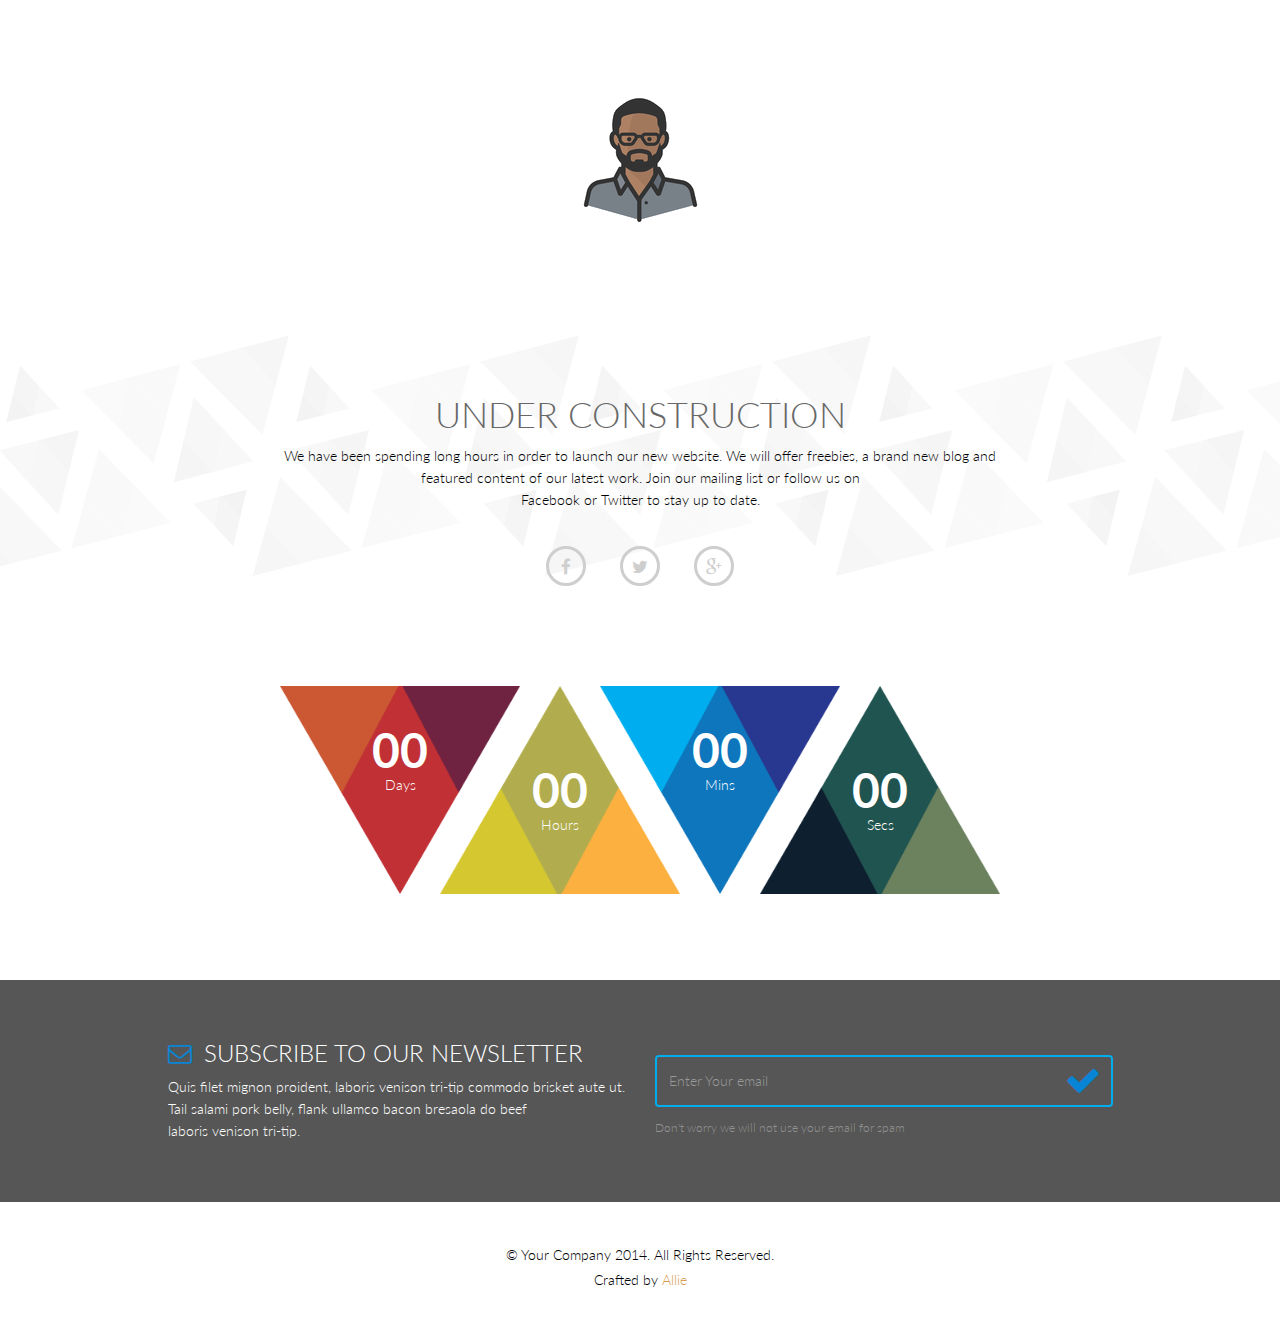
<file: evan/coming-soon.html>
<!DOCTYPE html>
<html lang="en">
<head>
    <meta charset="utf-8">
    <meta name="viewport" content="width=device-width, initial-scale=1.0">
    <meta name="description" content="">
    <meta name="author" content="">
    <title>Coming Soon | Triangle</title>
    <link href="css/bootstrap.min.css" rel="stylesheet">
    <link href="css/font-awesome.min.css" rel="stylesheet"> 
    <link href="css/main.css" rel="stylesheet">
    <link href="css/responsive.css" rel="stylesheet">

    <!--[if lt IE 9]>
        <script src="js/html5shiv.js"></script>
        <script src="js/respond.min.js"></script>
    <![endif]-->       
    <link rel="shortcut icon" href="images/ico/favicon.ico">
    <link rel="apple-touch-icon-precomposed" sizes="144x144" href="images/ico/apple-touch-icon-144-precomposed.png">
    <link rel="apple-touch-icon-precomposed" sizes="114x114" href="images/ico/apple-touch-icon-114-precomposed.png">
    <link rel="apple-touch-icon-precomposed" sizes="72x72" href="images/ico/apple-touch-icon-72-precomposed.png">
    <link rel="apple-touch-icon-precomposed" href="images/ico/apple-touch-icon-57-precomposed.png">
</head><!--/head-->

<body>
    <div class="logo-image">                                
       <a href="index.html"><img class="img-responsive" src="images/logo.png" alt=""> </a> 
    </div>
     <section id="coming-soon">        
         <div class="container">
            <div class="row">
                <div class="col-sm-8 col-sm-offset-2">                    
                    <div class="text-center coming-content">
                        <h1>UNDER CONSTRUCTION</h1>
                        <p>We have been spending long hours in order to launch our new website. 
                            We will offer freebies, a brand new blog and featured content of our latest work. Join our mailing list or follow us on<br /> Facebook or Twitter to stay up to date.</p>                           
                        <div class="social-link">
                            <span><a href="#"><i class="fa fa-facebook"></i></a></span>
                            <span><a href="#"><i class="fa fa-twitter"></i></a></span>
                            <span><a href="#"><i class="fa fa-google-plus"></i></a></span>
                        </div>
                    </div>                    
                </div>
                <div class="col-sm-12">
                    <div class="time-count">
                        <ul id="countdown">
                            <li class="angle-one">
                                <span class="days time-font">00</span>
                                <p>Days</p>
                            </li>
                            <li class="angle-two">
                                <span class="hours time-font">00</span>
                                <p>Hours</p>
                            </li>
                            <li class="angle-three">
                                <span class="minutes time-font">00</span>
                                <p class="minute">Mins</p>
                            </li>                            
                            <li class="angle-four">
                                <span class="seconds time-font">00</span>
                                <p>Secs</p>
                            </li>               
                        </ul>   
                    </div>
                </div>
            </div>
        </div>       
    </section>
    <section id="subscribe">
        <div class="container">
            <div class="row">
                <div class="col-sm-10 col-sm-offset-1">
                    <div class="row">
                        <div class="col-sm-6">
                            <h2><i class="fa fa-envelope-o"></i> SUBSCRIBE TO OUR NEWSLETTER</h2>
                            <p>Quis filet mignon proident, laboris venison tri-tip commodo brisket aute ut. Tail salami pork belly, flank ullamco bacon bresaola do beef<br /> laboris venison tri-tip.</p>
                        </div>
                        <div class="col-sm-6 newsletter">
                            <form id="newsletter">
                                <input class="form-control" type="email" name="email"  value="" placeholder="Enter Your email">
                                <i class="fa fa-check"></i>
                            </form>
                            <p>Don't worry we will not use your email for spam</p>
                        </div>    
                    </div>
                </div>     
            </div>
        </div> 
    </section>

    <section id="coming-soon-footer" class="container">
        <div class="row">
            <div class="col-sm-12">
                <div class="text-center">
                    <p>&copy; Your Company 2014. All Rights Reserved.</p>
                    <p>Crafted by <a target="_blank" href="http://designscrazed.org/">Allie</a></p>
                </div>
            </div>
        </div>       
    </section>
    

    <script type="text/javascript" src="js/jquery.js"></script>
    <script type="text/javascript" src="js/bootstrap.min.js"></script>
    <script type="text/javascript" src="js/coundown-timer.js"></script>
    <script type="text/javascript" src="js/wow.min.js"></script>
    <script type="text/javascript" src="js/main.js"></script>
    <script type="text/javascript">
            //Countdown js
         $("#countdown").countdown({
                date: "10 march 2015 12:00:00",
                format: "on"
            },      
            function() {
                // callback function
        });
    </script>
    
</body>
</html>
</file>
<file: evan/css/main.css>
/*
  Theme Name: Triangle
  Theme Uri: http://designscrazed.org/
  Author: Allie
  Author Uri: http://designscrazed.org/
  Description: Creative Site Template
  Version: 1.1
  */

  @import url(http://fonts.googleapis.com/css?family=Lato:100,300,400,700);
  @import url(http://fonts.googleapis.com/css?family=Open+Sans:300italic,400italic,600italic,700italic,400,300,600,700);
  @import url(http://fonts.googleapis.com/css?family=Noto+Sans:400,700);

  body {
    background: #fff;
    font-family: 'Lato', sans-serif;
    font-weight: 300;
    font-size: 14px;
    line-height: 22px;
    color: #000;
  }

  html {
    height: 100%;
  }


  a{
    color:#C03035;
  }

  a:hover {
    outline: none;
    text-decoration:none;
    color:#4fcccd;
  }

  a:focus {
    outline:none;
    outline-offset: 0;
  }

  a {
    -webkit-transition: 300ms;
    -moz-transition: 300ms;
    -o-transition: 300ms;
    transition: 300ms;
  }


  ul {
    list-style: none;
  }

  h1, h2, h3, h4, h5, h6 {
    font-family: 'Lato', sans-serif;
    font-weight: 300;
  }

  h1{
    color: #686868;
  }

  h2{
    font-size: 24px;
    color: #686868;
  }

  h3{
    font-size: 18px;
  }

  .overflow{
    overflow: hidden;
  }

  .uppercase{
    text-transform: uppercase;
  }

  .btn-common {
    font-size: 14px;
    color: #3d2e36;
    border: 1px solid #3d2e36;
    font-family: 'Open Sans', sans-serif;
    font-weight: 300;
    padding: 10px 25px;
  }

  #action .col-sm-5{
    position: absolute;

    top: 0;
    height: 100%;
    right: 0;
  }


  .btn-common:hover, 
  .btn-common:focus{
    outline: none;
    background: none;
    box-shadow: none;
    color: #3d2e36;
    border-color:#3d2e36;
  }

  .align-right{
    text-align: right;
  }

  .inline{
    display: inline-block;
  }

  .padding{
    padding: 65px 0;
  }

  .padding-bottom{
    padding-bottom: 65px;
  }

  .padding-top{
    padding-top: 90px;
  }

  .padding-right{
    padding-right: 80px;
  }

  .padding-left{
    padding-left: 80px;
  }

  .margin-bottom{
    margin-bottom: 35px;
  }

     .carousel-indicators.visible-xs {
      height: 20px;
      margin: 0;
      padding: 0;
      position: absolute;
      top: -35px;
      width: 100%;
      left: 0;
    }

  .carousel-indicators.visible-xs li {
    border-color: #D29948;
    border-width: 2px;
    height: 12px;
    margin: 0 5px 0 0;
    width: 12px;
  }

  .carousel-indicators.visible-xs li.active {
    background: rgba(210, 153, 72, 0.7);
  }


/*************************
*******Header******
**************************/


#header{
  margin-bottom: 0;
  padding: 30px 0 60px 0;
}

#header .navbar-inverse .container{
  position: relative;
}

.search{
  position: absolute;
  top: 20px;
  right: 0;
  z-index: 1;
}

.search i{
  color: #00aeef;
  cursor: pointer;
  position: absolute;
  right: 10px;
  top: 2px;
}

.field-toggle{
  position: relative;
  top: 30px;
  right: 15px;
  display: none;
  height: 50px;
}

.search-form{
  padding-left: 10px;
  height: 40px;
  font-size: 18px;
  color: #818285;
  font-weight: 300;
  outline: none;
  border: 1px solid #00aeef;
  margin-top: 20px;
  border-radius: 4px;
}

.social-icons ul li{
  padding: 0 10px;

}

.social-icons ul li:last-child{
  padding-right: 0;

}

.social-icons ul li a{
  font-size: 18px;
  color: #d3d3d3;
  padding: 0;
}

.social-icons ul li a:hover .fa-facebook {
  color:#0884d5;
}

.social-icons ul li a:hover .fa-twitter {
  color:#2AA7DC;
}

.social-icons ul li a:hover .fa-google-plus {
  color:#A22523;
}

.social-icons ul li a:hover .fa-dribbble {
  color:#E94989;
}

.social-icons ul li a:hover .fa-linkedin {
  color:#006DC0;
}

.social-icons ul li a:hover,
.social-icons ul li a:focus{  
  background: none;
}

#header .navbar {
  background: #fff;
  border: 0;
  margin-bottom: 0;
}

#header .navbar-toggle{
  margin-top: 20px;
}

#header .navbar-brand{
  padding: 0;
  margin-left: 0;
}

#header .navbar-brand h1{
  padding: 0;
  margin: 0;
}

#header .navbar-nav.navbar-right >li:last-child{
  margin-right: 20px;
}

#header .navbar-nav.navbar-right >li a {
  color: #000;
  font-size: 12px;
  padding: 20px;
  text-transform: uppercase;
  font-weight: 300;
}


#header .navbar-inverse .navbar-nav  li.active > a,  
#header .navbar-inverse .navbar-nav  li.active > a:focus, 
#header .navbar-nav.navbar-right li > a:hover,
.navbar-inverse .navbar-nav > .open > a {
  background-color: inherit;
  border: 0;
  color: #00aeef;
}

#header .navbar-inverse .navbar-nav  li a:hover{
  color: #00aeef;
}


/*  Dropdown menu*/

ul.sub-menu {
  display: none;
  list-style: none;
  padding: 0;
  margin: 0;
}

#header .navbar-nav li ul.sub-menu li a{
  color: #818285;
  padding: 5px 0;
  font-size: 13px;
  display: block;
  text-transform: capitalize;
}

#header .navbar-nav li ul.sub-menu li .active{
  background: #00aeef;
  color: #fff;
  position: relative;
}

#header .navbar-nav li ul.sub-menu li .active i{
  position: absolute;
  font-size: 56px;
  top: -13px;
  color: #0884d5;
}

#header .navbar-nav li ul.sub-menu li .active .fa-angle-right{
  left: -3px;
}

#header .navbar-nav li ul.sub-menu li .active .fa-angle-left{
  right: -3px;
}

#header .navbar-nav li ul.sub-menu li a:hover,
#header .navbar-nav li ul.sub-menu li a:focus{
  background: #00aeef;
  color: #fff;
}

.fa-angle-down{
  padding-left: 5px; 
}

.scaleIn {
  -webkit-animation-name: scaleIn;
  animation-name: scaleIn;
}

@-webkit-keyframes scaleIn {
  0% {
    opacity: 0;
    -webkit-transform: scale(0);
    transform: scale(0);
  }

  100% {
    opacity: 1;
    -webkit-transform: scale(1);
    transform: scale(1);
  }
}

@keyframes scaleIn {
  0% {
    opacity: 0;
    -webkit-transform: scale(0);
    -ms-transform: scale(0);
    transform: scale(0);
  }

  100% {
    opacity: 1;
    -webkit-transform: scale(1);
    -ms-transform: scale(1);
    transform: scale(1);
  }
}


/*************************
*******Footer******
**************************/

#footer {
  padding-bottom: 10px;
  background-image: url(../images/home/footer.png);
  background-repeat: repeat-x;
  background-position: bottom;
  background-size: contain;
}

#footer h1{
  margin-bottom: 65px;
  margin-top: 36px;
}

#footer .bottom-separator {
  margin-bottom: 60px;
}

#message {
  height: 110px;
  resize: none;
}

.bottom > h2 {
  margin-top: 0;
  margin-bottom: 26px;
}

.bottom .media-body h3 {
  margin-top: 0;
  padding-left: 25px;
}

.bottom .media-body h3 a{
  color: #ea2c00;
}

.testimonial .media{
  margin-top: 0;
  margin-bottom: 25px;
}

.testimonial .media>.pull-left{
  margin-right: 25px;
}

.testimonial .media>.pull-left img{
  margin-top: 6px;
}

.testimonial .media .media-body blockquote{
  padding-left: 25px;
  padding-right: 30px;
  position: relative;
  border-left: 0;
  margin-bottom: 0;
}

.testimonial .media .media-body blockquote:before{
  position: absolute;
  left: 5px;
  top: 8px;
  content: '"';
  font-size: 40px;
  color: #ea2c00;
  font-family: 'Noto Sans', sans-serif;
  transform:rotate(180deg);
  -ms-transform:rotate(180deg); /* IE 9 */
  -webkit-transform: rotate(180deg); /* Opera, Chrome, and Safari */
  line-height: 0;
}

.testimonial .media .media-body blockquote:after{
  position: absolute;
  right: 30px;
  bottom: 14px;
  content: '"';
  font-size: 40px;
  color: #ea2c00;
  font-family: 'Noto Sans', sans-serif;
  line-height: 0;
}

.contact-info.bottom {
  padding-left: 25px;
}

.bottom > address {
  line-height: 22px;
  margin-bottom: 40px;
}

.form-control {
  border: 1px solid #eaeaea;
  font-weight: 300;
  outline: none;
  box-shadow: none;
  height: 40px;
}

.form-control:hover, 
.form-control:focus{
  border-color: #4fcccd;
  outline: none;
  box-shadow: none;
}

.btn-submit {
  width: 100%;
  background-color: #4fcccd;
  color: #fff;
  font-size: 14px;
  font-weight: 300;
  letter-spacing: 5px;
  text-transform: uppercase;
  border-radius: 3px;
  margin-top: 5px;
  border-bottom: 3px solid #2f9697;
  box-shadow: none;
  padding: 10px;
}

.btn-submit:hover, 
.btn-submit:focus{
  color: #fff;
  outline: none;
  box-shadow: none;
  opacity: .8;
}

.copyright-text{
  margin-top: 70px;
  color: #fff;
  font-size: 16px;  
  padding-bottom: 15px;
}

.copyright-text a {
  color: #3e848a
}

.copyright-text p {
  margin-bottom: 0;
}

/*************************
*******Home Page******
**************************/
#home-slider {
  background: url(../images/home/slider-bg.png) 0 100% repeat-x;
  position: relative;
}

#home-slider .main-slider {
  position: relative;
  height: 450px;
}

#home-slider .slide-text{
  position: absolute;
  top: 50px;
  left: 0;
  width: 450px;
}

.animate-in .slide-text {
  -webkit-animation: fadeInLeftBig 700ms cubic-bezier(0.190,1.000,0.220,1.000) 200ms both;
  animation: fadeInLeftBig 700ms cubic-bezier(0.190,1.000,0.220,1.000) 200ms both;
}

#home-slider .slider-hill {
  position: absolute;
  right: 0;
  bottom: 0;
}

.animate-in .slider-hill {
  -webkit-animation: bounceInDown 1000ms ease-in-out 200ms both;
  animation: bounceInDown 1000ms ease-in-out 200ms both;
}

#home-slider .slider-house {
  position: absolute;
  right: 110px;
  bottom: -30px;
}

.animate-in .slider-house {
  -webkit-animation: bounceInDown 500ms ease-in-out 800ms both;
  animation: bounceInDown 500ms ease-in-out 800ms both;
}

#home-slider .slider-sun {
  position: absolute;
  right: 365px;
  bottom: 100px;
}

.animate-in .slider-sun {
  -webkit-animation: scaleIn 500ms ease-in-out 1200ms both;
  animation: scaleIn 500ms ease-in-out 1200ms both;
}

#home-slider .slider-birds1 {
  position: absolute;
  right: 470px;
  bottom: 75px;
}

.animate-in .slider-birds1 {
  -webkit-animation: fadeInLeft 500ms ease-in-out 1200ms both;
  animation: fadeInLeft 500ms ease-in-out 1200ms both;
}

#home-slider .slider-birds2 {
  position: absolute;
  right: 40px;
  bottom: 150px;
}

.animate-in .slider-birds2 {
  -webkit-animation: fadeInRight 500ms ease-in-out 1200ms both;
  animation: fadeInRight 500ms ease-in-out 1200ms both;
}


#home-slider h1{
  margin-top: 100px;
  margin-bottom: 25px;
}

#home-slider .btn-common {
  margin-top: 20px;
}

#home-slider .preloader {
  position: absolute;
  left: 0;
  top: 0;
  bottom: -30px;
  right: 0;
  background: #fafafa;
  text-align: center;
}

#home-slider .preloader > i {
  font-size: 48px;
  height: 48px;
  line-height: 48px;
  color: #00aeef;
  position: absolute;
  left: 50%;
  margin-left: -24px;
  top: 50%;
  margin-top: -24px;
}

#action {
  background-image: url(../images/home/tour-bg.png);
  background-color: #fbfafa;
  background-repeat: repeat-x;
  height: 157px;
  background-position: center;
  display: table;
  position: static;
  width: 100%;
}

.vertical-center{
  display: table-cell;
  vertical-align: middle;
  width: 100%;
  position: statice;
}


.single-service{
  overflow: hidden;
  display: block;
}

.single-service img {
  margin-bottom: 35px;
}

.single-service .fold {
  margin-bottom: 35px;
}

.single-service h2 {
  margin-top: 0;
  margin-bottom: 15px;
}

.single-service p {
  padding: 0 48px;
}

.action h1{
  margin-top: 0;
}

.action p{
  font-size: 18px;
  margin-bottom: 0;
  font-weight: 300;
}

.action .btn-common{
  margin-top: 55px;
  float: left;
}

.title {
  color: #404040;
  font-weight: 300;
}

.single-features {
  overflow: hidden;
  padding-top: 65px;
  padding-bottom: 40px;
}

.single-features .col-sm-6 {
  margin-top: 50px;
}

.single-features:last-child {
  padding-bottom: 95px;
  padding-top: 0;
}

.single-features h2{
  margin-bottom: 15px;
}

#clients{
  padding-bottom: 45px;
}

.clients {
  margin-bottom: 45px;
}

.clients img {
  display: inline-block;
}

.clients-logo {
  overflow: hidden;
  margin-bottom: 10px;
}



/*************************
*******About Us Page******
**************************/

#action , 
#page-breadcrumb{
  position: relative;
}

#page-breadcrumb {
  background-image: url(../images/home/tour-bg.png);
  background-color: #fbfafa;
  background-repeat: repeat-x;
  height: 130px;
  background-position: center;
  display: table;
  position: static;
  width: 100%;
}

#team {
  padding: 85px 0;
}

#team-carousel {
  margin-top: 80px;
}

#company-information .padding-top{
  padding-top: 172px;
  
}

.single-service img {
  height: 85px;
}

.tour-button {
  background-image: url(../images/home/tour-icon2.png);
  height: 100%;
  background-repeat: no-repeat;
  position: absolute;
  width: 100%;
  left: 0;
  background-position: 151px 4px;
}

.about-image {
  padding:90px 90px 0;
}

.team-single {
  position: relative;
}

.person-thumb {
  position: relative;
}

.person-thumb img {
}


.social-profile {
  background: none repeat scroll 0 0 rgba(137, 97, 46, 0.8);
  display: none;
  position: absolute;
  text-align: center;
  top: 0;
    -webkit-transition: all 0.9s ease;
  -moz-transition: all 0.9s ease;
  -ms-transition: all 0.9s ease;
  -o-transition: all 0.9s ease;
  transition: all 0.9s ease;transition: all 0.9s ease 0s;
  width: 100%;
  height: 100%;
}

.team-single:hover .social-profile{
  background:rgba(112, 35, 64, 0.9);
  display: block;
  -webkit-animation: fadeInUp 400ms;
  animation: fadeInUp 400ms;
  -webkit-transition: all 0.9s ease;
  -moz-transition: all 0.9s ease;
  -ms-transition: all 0.9s ease;
  -o-transition: all 0.9s ease;
  transition: all 0.9s ease;
}

.social-profile .nav-pills {
  display: inline-block;
  margin-top: -26px;
  padding: 0;
  position: relative;
  top: 50%;
}

.social-profile .nav-pills li {
  display: inline-block;
  margin: 0 5px;
}

.social-profile .nav-pills li a {
  color: #fff;
  border: 1px solid #fff;
  width: 40px;
  height: 40px;
  line-height: 40px;
  text-align: center;
  padding: 0;
  border-radius: 40px;
  -webkit-transition: all 0.9s ease;
  transition: all 0.9s ease;
}

.social-profile .nav-pills li a:hover {
  color: #702340;
  border-color: #702340;
}

.person-info h2 {
  font-weight: 300;
  margin-bottom: 5px;
}

.person-info h3 {
  font-size: 16px;
  color: #686868;
  font-weight: 300;
  margin-top: 0;
  margin-bottom: 0;
}

.team-carousel-control {
  position: absolute;
  top: 36%;
  width: 13px;
  height: 16px;
  text-indent: -9999999px;
  -webkit-transition: all 0.9s ease;
  -moz-transition: all 0.9s ease;
  -ms-transition: all 0.9s ease;
  -o-transition: all 0.9s ease;
  transition: all 0.9s ease;
}

.right.team-carousel-control {
  right: -50px;
  background-image: url(../images/aboutus/right.png);
}

.left.team-carousel-control {
  left: -50px;
  background-image: url(../images/aboutus/left.png);
}

.team-carousel-control:hover{
  background-position: 0 -18px;
  -webkit-transition: all 0.5s ease;
  -moz-transition: all 0.5s ease;
  -ms-transition: all 0.5s ease;  
  -o-transition: all 0.5s ease;
  transition: all 0.5s ease;
}

.count h1{
  font-size: 60px;
  color: #00aeef;
}

.count h3{
  font-size: 16px;
}

.progress .progress-bar.six-sec-ease-in-out {
  -webkit-transition: width 1s ease-in-out;
  -moz-transition: width 1s ease-in-out;
  -ms-transition: width 1s ease-in-out;
  -o-transition: width 1s ease-in-out;
  transition:  width 1s ease-in-out;
}

.top-zero{
  margin-top: 0;
}

h3.top-zero{
  font-size: 20px;
}

#company-information .about-us h2{
  margin-bottom: 45px;
}

.single-skill h3{
  font-size: 16px;
}

.progress{
  height: 30px;
  box-shadow: none;
  -webkit-box-shadow: none;
}

.progress-bar{
  line-height: 30px;
  box-shadow: none;
  -webkit-box-shadow: none;
}

.progress-bar.progress-bar-primary{
  background: #00aeef;
}



/*************************
*******Service Page******
**************************/
#recent-projects{
  padding: 85px 0;
}

.recent-projects .team-single{
  height: 355px;
}

.recent-projects p.padding-bottom{
  padding-bottom: 50px;
}

.choose{
  padding-top: 30px;
}

#company-information.choose .padding-top{
  padding-top: 50px;
}

#company-information h2{
  margin-bottom: 25px;
  margin-top: 0;
}

ul.elements{
  list-style: none;
  margin: 0;
  padding: 0;
}

ul.elements li{
  margin: 6px 0;
}

ul.elements li > i{
  color:#C03035;
  display: inline-block;
  margin-right: 10px;
}

#company-information h1.margin-bottom{
  margin-bottom: 26px;
}

/*************************
*******Portfolio Default**
**************************/

.portfolio-single {
  position: relative;
}

.portfolio-thumb {
  position: relative;
}

.portfolio-thumb img {
  width: 100%;
}


.portfolio-single:hover .portfolio-view{
  display: block;
  -webkit-animation: fadeInUp 400ms;
  animation: fadeInUp 400ms;
}

#portfolio .row{
  margin-left: -10px;
  margin-right: -10px;
}

.portfolio-view {
  display: none;
  position: absolute;
  top: 0;
  height: 100%;
  background:rgba(112, 35, 64, 0.9);
  width: 100%;
  text-align: center;
}

.portfolio-view .nav-pills {
  padding: 0;
  display: inline-block;
  margin-top: -26px;
  top: 50%;
  position: relative;
}

.portfolio-view .nav-pills li {
  display: inline-block;
  margin: 0 5px;
}

.portfolio-view .nav-pills li a {
  color: #fff;
  border: 1px solid #fff;
  width: 40px;
  height: 40px;
  line-height: 38px;
  text-align: center;
  padding: 0;
  border-radius: 40px;
  -webkit-animation: scaleIn 400ms linear 100ms both;
  animation: scaleIn 400ms linear 100ms both;
  -webkit-transition: all 0.9s ease;
  transition: all 0.9s ease;
}

.portfolio-view .nav-pills li a:hover {
  color: #702340;
  border-color: #702340;
  -webkit-transition: all 0.9s ease;
  transition: all 0.9s ease;
}

.portfolio-info {
  overflow: hidden;
  margin-bottom: 30px;
}

.portfolio-info h2 {
  font-size: 18px;
  margin: 15px 0 0;
}

.portfolio-filter {
  margin: 80px 0;
  padding: 0;
}

.portfolio-filter li {
  display: inline-block;
  position: relative;
}

.portfolio-filter li a {
  border-radius: 0;
  color: #686868;
  font-size: 18px;
  font-weight: 300;
  padding: 0 25px;
  text-transform: capitalize;
  border: none;
}

.portfolio-filter li .active{
  background: transparent;
  box-shadow: none;
  -webkit-box-shadow: none;
}

.portfolio-filter li a:hover, 
.portfolio-filter li a:focus,
.portfolio-filter li a.active {
  background: transparent;
  box-shadow: none;
  -webkit-box-shadow: none;
}

.portfolio-filter li a.active:before{
  position: absolute;

  content: "";
  left: 0;
  width: 13px;
  height: 16px;
  background: url(../images/portfolio/icon.png);
  top: 5px;
}

.portfolio-pagination{
  text-align: center;
  
  padding-top: 40px;
  padding-bottom: 90px;
}

.pagination li{
  display: inline-block;
  margin: 0 10px;
}

.pagination li a{
  color: #000;
  padding: 5px 10px;
  border-radius: 5px;
  border: 1px solid #fff;
}

.pagination li:first-child a{
  background: url(../images/portfolio/left.png);
  background-repeat: no-repeat;
  text-indent: -999999999px;
  background-position: center top 10px;
  width: 32px;
  height: 36px;
  border: none;
  -webkit-transition: 300ms;
  -moz-transition: 300ms;
  -o-transition: 300ms;
  transition: 300ms;
}

.pagination li:first-child a:hover{
  background: url(../images/portfolio/left.png);
  background-position: center top -37px;
  background-repeat: no-repeat;
  -webkit-transition: 300ms;
  -moz-transition: 300ms;
  -o-transition: 300ms;
  transition: 300ms;
}

.pagination li:last-child a{
  background: url(../images/portfolio/right.png);
  background-repeat: no-repeat;
  text-indent: -999999999px;
  background-position: center top 10px;
  width: 32px;
  height: 36px;
  border: none;
  -webkit-transition: 300ms;
  -moz-transition: 300ms;
  -o-transition: 300ms;
  transition: 300ms;
}

.pagination li:last-child a:hover{
  background: url(../images/portfolio/right.png);
  background-position: center top -37px;
  background-repeat: no-repeat;
  -webkit-transition: 300ms;
  -moz-transition: 300ms;
  -o-transition: 300ms;
  transition: 300ms;
}

.pagination li a:hover,
.pagination .active a, 
.pagination a:active, 
.pagination .active a:hover,
.pagination .active a:focus, 
.pagination a:focus {
  background: transparent;
  border-color: #C03035;
  color: #C03035;
}


/*****************************
Portfolio with right sidebar
*****************************/

.sidebar h3 {
  color: #404040;
  margin-top: 0;
  border-bottom: 3px solid #ececec;
  margin-bottom: 6px;
  padding-bottom: 8px;
}

.sidebar-item{
  margin-bottom: 48px;
}

.categories .navbar-stacked li {
  border-bottom: 1px solid #ececec;
}

.categories .navbar-stacked li:last-child {
  border-bottom: 0px solid #ececec;
}

.categories .navbar-stacked li a {
  font-size: 16px;
  color: #6a6a6a;
  padding: 8px 0;
  padding-left: 0;
}

.categories .navbar-stacked li a:hover{
  background: none;
  margin-left: 20px;
  color: #3d2e36;
  opacity: 1;
}

.categories .navbar-stacked li.active a{
  color: #3d2e36;
  padding-left: 20px;
}

.categories .navbar-stacked li.active a:before{
  position: absolute;
  content: "";
  border-color: transparent transparent transparent #3d2e36;
  border-width: 8px;
  border-style: solid;
  left: 0;
  top: 13px;
  margin-top: 0;
  z-index: 0;
  transition: all 0.3s ease 0s;
  -moz-transition: all 0.3s ease 0s;
  -webkit-transition: all 0.3s ease 0s;
  -o-transition: all 0.3s ease 0s;
}

.categories .navbar-stacked li.active a:after {
  position: absolute;
  content: "";
  border-color: transparent transparent transparent #fff;
  border-width: 6px;
  border-style: solid;
  left: 0px;
  top: 15px;
  margin-top: 0;
  z-index: 1;
  transition: all 0.3s ease 0s;
  -moz-transition: all 0.3s ease 0s;
  -webkit-transition: all 0.3s ease 0s;
  -o-transition: all 0.3s ease 0s;
}

.sidebar-item .media{
  border-bottom: 1px solid #ececec;
  padding-bottom: 10px;
  padding-top: 21px;
  margin-top: 0;
  transition: all 0.3s ease 0s;
  -moz-transition: all 0.3s ease 0s;
  -webkit-transition: all 0.3s ease 0s;
  -o-transition: all 0.3s ease 0s;    
}

.sidebar-item .media:last-child{
  border-bottom: 0px solid #ececec;  
  padding-bottom: 0; 
}

.sidebar-item .media:hover{
  border-left: 2px solid #3d2e36;
  padding-left: 5px;
  transition: all 0.3s ease 0s;
  -moz-transition: all 0.3s ease 0s;
  -webkit-transition: all 0.3s ease 0s;
  -o-transition: all 0.3s ease 0s;
}

.sidebar-item .media:hover.media .media-body h4 a{
  color: #3d2e36;
  transition: all 0.3s ease 0s;
  -moz-transition: all 0.3s ease 0s;
  -webkit-transition: all 0.3s ease 0s;
  -o-transition: all 0.3s ease 0s;
}

.sidebar-item .media .media-body h4 {
  margin-top: 0;
  margin-bottom: 8px;
}

.sidebar-item .media .media-body h4 a{
  color: #7d7d7d;
  font-size: 16px;
}

.sidebar-item .media .media-body p {
  color: #b4b4b4;
  font-size: 12px;
}

.tag-cloud .nav-pills{
  margin-top: 16px;
}

.tag-cloud .nav-pills li{
  margin: 0;
  margin-top: 6px;
  margin-right: 4px;
}

.tag-cloud .nav-pills li a{
  font-size: 14px;
  font-weight: 300;
  padding: 5px 15px;
  background: #bbbbbb;
  color: #fff;
  border-radius: 3px;
}

.tag-cloud .nav-pills li a:hover{
  background: #3d2e36;
}

.popular ul.gallery {
  margin: 0;
  padding: 0;
  list-style: none;
  margin: 10px -8px;
}

.popular ul.gallery li {
  display: block;
  width: 33.33%;
  float: left;
  padding: 8px;
}

.popular ul.gallery li a {
  display: block;
}

.popular ul.gallery li a img {
  width: 100%;
  transition: border-radius 300ms ease-in;
  -webkit-transition: border-radius 300ms ease-in;
}

.popular ul.gallery li a img:hover {
  border-radius: 60px;
}


/* Start: Recommended Isotope styles */

/**** Isotope Filtering ****/
.isotope-item {
  z-index: 2;
}

.isotope-hidden.isotope-item {
  pointer-events: none;
  z-index: 1;
}

/**** Isotope CSS3 transitions ****/

.isotope,
.isotope .isotope-item {
  -webkit-transition-duration: 0.8s;
  -moz-transition-duration: 0.8s;
  -ms-transition-duration: 0.8s;
  -o-transition-duration: 0.8s;
  transition-duration: 0.8s;
}

.isotope {
  -webkit-transition-property: height, width;
  -moz-transition-property: height, width;
  -ms-transition-property: height, width;
  -o-transition-property: height, width;
  transition-property: height, width;
}

.isotope .isotope-item {
  -webkit-transition-property: -webkit-transform, opacity;
  -moz-transition-property: -moz-transform, opacity;
  -ms-transition-property: -ms-transform, opacity;
  -o-transition-property: -o-transform, opacity;
  transition-property: transform, opacity;
}

/**** disabling Isotope CSS3 transitions ****/
.isotope.no-transition,
.isotope.no-transition .isotope-item,
.isotope .isotope-item.no-transition {
  -webkit-transition-duration: 0s;
  -moz-transition-duration: 0s;
  -ms-transition-duration: 0s;
  -o-transition-duration: 0s;
  transition-duration: 0s;
}




/*****************************
Portfolio Details
*****************************/

#portfolio-information.padding-top{
  padding-top: 100px;
}

.project-name h2{
  margin-top: 0;
  margin-bottom: 15px;
}

#related-work .title{
  margin-bottom: 55px;
  margin-top: 10px;
}

.navbar-default {
  background: none;
  padding: 0;
}

.navbar-default li a{
  font-size: 12px;
  padding: 0;
  padding-right: 15px;
}

.navbar-default li a i{
  padding-right: 8px;
}

.navbar-default li a:hover{
  color: #0884d5;
  background: none;
}

.skills .navbar-default,
.client .navbar-default{
  margin-left: 35px;
  
}

.live-preview .btn-common{
  margin-top: 21px;
  padding: 13px 45px;
}


/*****************************
Blog Default
*****************************/

.single-blog.timeline {
  background: #FFFFFF;
  border: 1px solid #EEEEEE;
  border-bottom: 0;
  position: relative;
  padding-bottom: 0;
}

.timeline .post-content {
  padding: 20px 20px 0;
}

.post-thumb{
  margin: -1px -1px 0;
  position: relative;
  overflow: hidden;
}

.timeline .post-thumb img {
  width: 100%;
}

.post-thumb iframe{
  width: 100%;
  min-height: 270px;
  border: 0;
}

.post-overlay{
  position: absolute;
  top: 50%;
  display: none;
  width: 94px;
  height: 140px;
  margin-top: -70px;
  overflow: hidden;
}

.post-overlay span{
  position: absolute;
  left: 50%;
  bottom: 0; 
  margin-left: -60px;
  -webkit-animation: fadeInUp 400ms;
  animation: fadeInUp 400ms;
  z-index: 9;
}


.post-overlay span:before{
  position: absolute;
  bottom: 0;
  border-style: solid;
  border-width: 60px;
  content: "";
  border-color: transparent transparent #0884d5 transparent;
  z-index: -1;
  cursor: initial;
}

.post-overlay span a{
  font-size: 30px;
  color: #fff;
  background: transparent;
  padding: 0; 
  margin-left: 50px;
}

.single-blog:hover .post-overlay{
  display: block;
  -webkit-animation: fadeIn 300ms;
  animation: fadeIn 300ms;
}

.timeline-divider{
  position: relative;
  padding-top: 50px;
}

.timeline-divider:before{
  position: absolute;
  top: 0;
  content: "";
  border-left-style: solid;
  border-left-width: 1px;
  height: 100%;
  border-left-color: #3d2e36;
  left: 50%;
  margin-left: -2px;
}

.timeline-blog .col-sm-6.padding-top{
  padding-top: 70px;
}

.post-content{
  padding: 20px 0;
}

.timeline-date .btn-common{
  font-size: 18px;
  color: #4a4a4a;
  font-weight: 300;
  border-radius: 0;
  padding: 17px 40px;
}

.arrow-right{
  position: relative;
}

.arrow-right:after{
  position: absolute;
  right: 1px;
  content: "";
  top: 15px;
  background: url(../images/blog/left.png);
  width: 43px;
  height: 54px;
}

.arrow-left{
  position: relative;
}

.arrow-left:before{
  position: absolute;
  left: -2px;
  content: "";
  top: 86px;
  background: url(../images/blog/right.png);
  width: 43px;
  height: 54px;
}

.post-title {
  margin-top: 0;
}

.post-title a,
.comments-number a{
  color: #686868;
}

.post-content .post-author{
  margin-top: 0;
  
}

.post-content  .post-author a{
  font-weight: 300;
  font-size: 14px;
  color: #3d2e36;
}

a.read-more{
  color: #3d2e36;
  font-weight: 300;
}

a.read-more:hover{
  color: #3d2e36
}

.post-bottom{
  border-top: 1px solid #eeeeee;
  padding-top: 10px;
  margin-top: 20px;
  margin: 20px -20px 0;
  padding: 20px 20px 0;
}


/*****************************
Blog with right sidebar
*****************************/

.single-blog{
  padding-bottom: 30px;
}

.single-blog .post-bottom{
  border-bottom: 1px solid #eeeeee;
  padding-top: 10px;
  padding-bottom: 10px;
}

.single-blog .post-overlay span{
  left: 0;
  top: 0;
  margin-left: 0;
  width: 94px;
  height: 140px;
  background: url(../images/blog/blog-arrow.png);
  -webkit-animation: fadeInLeft 400ms;
  animation: fadeInLeft 400ms;
}

.single-blog .post-overlay span a{
  margin-left: 8px;
  font-weight: 700;
  font-size: 36px;
  line-height: 18px;
  position: absolute;
  top: 50px;
}

.single-blog .post-overlay span a small{
  font-size: 16px;
  font-weight: 300;
  margin-left: 5px;
}

.single-blog .post-overlay span:before{
  border-color: transparent;
  border-width: 0;
}

.post-nav{
  margin:0;
  padding: 0;
}

.post-nav li a{
  color: #3d2e36;
  padding: 0;
  text-align: left;
}

.post-nav li a i{
  color: #3d2e36;
  margin-right: 8px;
}

.post-nav li a:hover{
  background: none;
}

.blog-padding-right{
  padding-right:35px;
}

.blog-pagination {
  text-align: center;
  padding-top: 10px;
  padding-bottom: 55px;
}

/*****************************
Blog with right sidebar
*****************************/

.masonery_area .single-blog{}
.masonery_area .single-blog .post-thumb{
  height: auto;
}

.masonery_area .single-blog .post-title{
  margin-top: 5px;
}

.masonery_area .single-blog .post-title a{
  font-size: 20px;
}

.masonery_area .single-blog .post-thumb img{
  height:auto;
}

.masonery_area .single-blog .post-bottom{
  border-top:0;
  padding-top:0;
  margin-top:15px;
}

/* Audio CSS */

.audiojs{
  background:#C03035;
  height: 45px;
  width: 100%;
}

.audiojs .scrubber{
  background: #fff;  
  height: 8px;
  border-top: 0;
  width: 170px;
  margin-top: 19px;
  margin-left: 12px;
  border-radius: 10px;
}

.audiojs .play-pause{
  background: #a92b2f;
  width: 68px;
  height: 45px;
  padding: 0;
  padding-left: 24px;
  padding-top: 10px;
  border-right: 0;
}

.audiojs .time{
  display: none;
  
}

.audiojs .progress{
  background: #A92B2F;

  height: 8px;
  border-radius: 10px;
}

.audiojs .loaded{
  background:#fff;
  height: 8px;
  border-radius: 10px;
}


/*****************************
Blog Details
*****************************/

.navbar-nav.post-nav li{
  margin-right: 60px;
}

.single-blog.blog-details .post-content{
  padding-top: 30px;
}

.single-blog.blog-details .post-bottom{
  margin-top: 55px;
}

.blog-share{
  margin-top: 40px;
  background: #f5f5f5;
  display: inline-block;
  padding: 2px 0;
}

span.stMainServices,
span.stButton_gradient, 
.stButton .chicklets{
  height:24px !important;
}

.author-profile.padding{
  padding-top:50px;
}

.author-profile .col-sm-2 img{
  width: 100%;
  border-left: 3px solid #3d2e36;
}

.author-profile h3{
  margin-top:0;
  color: #3a424c;
}

.author-profile p{
  color: #3a424c;
  font-weight: 400;
}

.author-profile span a{
  color: #C03035;
}

.response-area{
  border-bottom: 0;
}

.response-area h2{
  margin-top: 0;  
  margin-bottom: 0;
  border-bottom: 0;
  padding-bottom: 20px;
}

.post-comment{
  padding-left: 70px;
  padding-top: 36px;
  border-top: 1px solid #f1e8dd;
}

.post-comment .pull-left img{
  margin-right: 60px;
  border-left: 3px solid #0884d5;
}

.post-comment .media-body{
  padding-top: 6px;
  border-bottom: 0;
  padding-bottom: 50px;
}

.post-comment .media-body p{
  margin-top:10px;
}

.post-comment .media-body span i{
  color: #C03035;
  margin-right: 10px;
}

.post-comment .media-body span a{
  color: #C03035;
  font-weight: 700;
}

.post-comment .media-body .post-nav li a{
  font-weight: 300;
}

.parrent .media-list{
  margin-left: 190px;
}

.parrent .post-comment{
  padding-left: 0;
  margin-left: 70px;
}


/****************************
********* Contact Us*********
*****************************/
#map-section {
  margin-top: 50px;
  margin-bottom: 50px;
  position: relative;
}

#gmap {
  height: 350px;
}

.get-in-touch img {
  margin-top: 35px;
  margin-bottom: 32px;
}

.get-in-touch p {
  font-size: 18px;
  font-weight: 300;
}

#map-section .contact-info {
  position: absolute;
  background-color: #7c3651;
  right: 0;
  top: 0;
  width: 33%;
  height: 100%;
  padding:25px 50px;
  opacity: 0.9;
  color: #fff;
}

#map-section .contact-info h2, 
#map-section .contact-info a {
  color: #fff
}

#map-section address a:hover {
  color:#00AEEF
}

#contact-form #message{
  resize:none;
}

#contact-form .btn-submit {
  width: 28%;
  margin: 5px auto;
}

.corporate-info .corporate-address {
  background-image: url("../images/contact-bg.png");
  background-position: left top;
  background-repeat: no-repeat;
  overflow: hidden;
  padding-bottom: 50px;
}

.corporate-info .corporate-address address {
  background-image: url("../images/icon-map.png");
  background-position: left top;
  background-repeat: no-repeat;
  padding-left: 40px;
}


/****************************
****** Price-table CSS*******
*****************************/

.price-table {
  margin-top: 88px;
  margin-bottom: 96px;
}

.single-price ul {
  padding: 0;
  margin: 0;
  list-style: none;
}

.table-heading {
  background-color: transparent !important;
  color: #FFFFFF !important;
  overflow: hidden;
  padding: 0 !important;
  text-align: center;
}

.single-price.price-one .plan-name, 
.single-price.price-two .plan-name, 
.single-price.price-three .plan-name, 
.single-price.price-four .plan-name {   
  color: #fff;
  font-size: 20px;
  margin-bottom: 0;
  padding: 10px 0;
  text-transform: capitalize;
}

.single-price.price-one .plan-name {
  background-color: #0e76bc;
}

.single-price.price-two .plan-name {
  background-color: #ac2429;
}

.single-price.price-three .plan-name {
  background-color: #ed8d1b;
}

.single-price.price-four .plan-name {
  background-color: #6c825f;
}


.single-price .plan-price { 
  color: #fff;
  float: none;
  font-size: 14px;
  height: 110px;
  margin-bottom: 15px;
  overflow: hidden;
  position: relative;
  z-index: 5;
  padding-top: 15px;
}


.plan-price .dollar-sign {
  font-size: 18px;
}

.plan-price .price {
  font-size: 24px;
}

.plan-price .month {
  display: block;
  margin-top: -6px;
}

.price-one .plan-price:after, 
.price-two .plan-price:after, 
.price-three .plan-price:after, 
.price-four .plan-price:after  {  
  border-style: solid;
  border-width: 110px;
  content: "";
  height: 0;
  left:50%;
  position: absolute;
  top: 0;
  width: 0;
  z-index: -1;
  margin-left: -110px;
}

.price-one .plan-price:after {
  border-color: #0d6fb1 transparent transparent;
}

.price-two .plan-price:after {
  border-color: #ac2429 transparent transparent;
}

.price-three .plan-price:after {
  border-color: #e78817 transparent transparent;
}

.price-four .plan-price:after {
  border-color: #5f7452 transparent transparent;
}

.single-price ul li, 
.single-table ul li {
  padding: 12px 18px;
  background-color: #f7f7f7;
  margin-bottom: 5px;
  color: #696969;
}

.single-price ul li span, 
.single-table ul li span {
  float: right;
}

.price-one .btn-buynow, 
.price-two .btn-buynow, 
.price-three .btn-buynow, 
.price-four .btn-buynow   {  
  border-radius: 0;
  color: #fff;
  padding: 12px;
  font-weight: 300;
  letter-spacing: 3px;
  text-transform: uppercase;
  display: block;
}

.price-one .btn-buynow  {
  background-color: #0d6fb1;
}

.price-two .btn-buynow  {
  background-color: #ac2429;
}

.price-three .btn-buynow  {
  background-color: #e78817;
}

.price-four .btn-buynow  {
  background-color: #5f7452;
}

.price-one .btn-buynow:hover  {
  background-color: #0a5a90;
}

.price-two .btn-buynow:hover  {
  background-color: #821b1e;
}

.price-three .btn-buynow:hover  {
  background-color: #c57413;
}

.price-four .btn-buynow:hover  {
  background-color: #48583e;
}


.price-table2, .price-table3{
  margin-bottom:125px;
}

.price-table4 {
  margin-bottom: 150px
}

.table-one .table-header, 
.table-two .table-header, 
.table-three .table-header, 
.table-four .table-header {
  overflow: hidden;
  padding:20px;
  color: #fff;
}


.table-one .table-header {
  background-color:#0e76bc;
} 

.table-two .table-header {
  background-color:#c03035;
}

.table-three .table-header {
  background-color:#ed8d1b;
}

.table-four .table-header {
  background-color:#6c825f;
}

.single-table {
  position: relative;
  padding-top: 60px;
}

.table-one:before, 
.table-two:before, 
.table-three:before, 
.table-four:before {
  
  border-style: solid;
  border-width: 0 130px 60px;
  content: "";
  height: 0;
  left: 0;
  position: absolute;
  top: 0;
  width: 100%;
}

.table-one:before {
  border-color: transparent transparent #0d6fb1;
} 

.table-two:before {
  border-color: transparent transparent #ac2429;
}

.table-three:before {
  border-color: transparent transparent #e78817;
}

.table-four:before {
  border-color: transparent transparent #5f7452;
}

.table-header h2 {
  color: #fff;
  float: left;
  font-size: 24px;
  margin-top: 7px;
}

.table-header .plan-price {
  float: right;
  margin: 0;
  overflow: hidden;
  padding-top: 1px;
}

.single-table .btn-signup {
  display: block;
  text-align: center;
  position:relative;
  z-index:1;
}

.single-table ul {
  margin: 0;
  padding: 0;
}

.table-one .btn-signup:after, 
.table-two .btn-signup:after, 
.table-three .btn-signup:after, 
.table-four .btn-signup:after {
  content: "";
  position: absolute;  
  border-style: solid;
  border-width: 78px 130px 0;  
  height: 0;
  left: 0; 
  top: -1px;
  width: 100%;
  z-index: -1;
}

.table-one .btn-signup:after {
  border-color: #0d6fb1 transparent transparent;
}

.table-two .btn-signup:after {
  border-color: #ac2429 transparent transparent;
}

.table-three .btn-signup:after {
  border-color: #e78817 transparent transparent;
}

.table-four .btn-signup:after {
  border-color: #5f7452 transparent transparent;
}

.single-table .btn-signup a {
  color: #fff;
  display: inline-block;
  overflow: hidden;
  padding: 20px 0 0 0;
  text-transform: uppercase;
  letter-spacing: 3px;
}


.table-one .btn-signup:hover.btn-signup:after{
 border-color: #0b598d transparent transparent;
}


.table-two .btn-signup.btn-signup:hover:after {
  border-color: #831c20 transparent transparent;
}

.table-three .btn-signup.btn-signup:hover:after {
 border-color: #bd7014 transparent transparent;
}

.table-four .btn-signup.btn-signup:hover:after{
  border-color: #3d4b35 transparent transparent;
}


/*************************
********404 page CSS******
**************************/

#error-page {
  display: table;
  height: 100%;
  min-height: 100%;
  width: 100%;
  color: #686868;
  font-size: 18px;
  font-weight: 300;
  padding: 100px 0;
}

#error-page .container-fluid {
  overflow: hidden;
}

.error-page-inner {
  display: table-cell;
  vertical-align: middle;
}

.bg-404 {
  background-image: url("../images/home/tour-bg.png");
  background-repeat: repeat-x;
  background-position: center top;
}

.error-image {
  display: inline-block;
  padding-top: 50px;
  padding-bottom: 50px;
}

.error-image img {
  width: 100%;
}

#error-page h2 {
  font-size:36px;
  text-transform: uppercase;
}

.btn-error {
  font-weight: 300;
  margin-top: 30px;
  padding:25px 55px;
  text-transform: uppercase;
  font-size: 16px;
  letter-spacing: 5px;
  background-color: transparent;
  border: 1px solid #cc9b59;
  margin-top: 50px;
  margin-bottom: 50px;
}

.btn-error:hover, .btn-error:focus  {
  background-color: #cc9b59;
  border-color:#cc9b59;
  color:#fff;
}

#error-page i, #coming-soon i {
  border: 1px solid #cc9b59;
  height: 40px;
  width: 40px;
  line-height: 40px;
  color: #cc9b59;
  font-size: 17px;
  margin:0 15px;
  border-radius: 50%;
  -webkit-transition: all 0.3s ease-in-out;
  -moz-transition: all 0.3s ease-in-out;
  -ms-transition: all 0.3s ease-in-out;
  -o-transition: all 0.3s ease-in-out;
  transition: all 0.3s ease-in-out;
}

#error-page i:hover, #coming-soon i:hover {
  background-color: #cc9b59;
  color: #fff;
  -webkit-transition: all 0.3s ease-in-out;
  -moz-transition: all 0.3s ease-in-out;
  -ms-transition: all 0.3s ease-in-out;
  -o-transition: all 0.3s ease-in-out;
  transition: all 0.3s ease-in-out;
}


/*************************
********404 page CSS******
**************************/

#error-page {
  display: table;
  height: 100%;
  min-height: 100%;
  width: 100%;
  color: #686868;
  font-size: 18px;
  font-weight: 300;
  padding: 100px 0;
}

#error-page .container-fluid {
  overflow: hidden;
}

.error-page-inner {
  display: table-cell;
  vertical-align: middle;
}

.bg-404 {
  background-image: url("../images/404-bg.png");
  background-repeat: repeat-x;
  background-position: center top;
}

.error-image {
  display: inline-block;
  padding-top: 50px;
  padding-bottom: 50px;
}

.error-image img {
  width: 100%;
}

#error-page h2 {
  font-size:36px;
  text-transform: uppercase;
}

.btn-error {
  background-color: rgba(0, 0, 0, 0);
  border: 3px solid #4FCCCD;
  color: #797979;
  font-size: 16px;
  font-weight: 700;
  letter-spacing:0;
  margin-bottom: 50px;
  margin-top: 50px;
  padding: 25px 53px;
  text-transform: uppercase;
  font-family: 'Open Sans', sans-serif;
}

.btn-error:hover, .btn-error:focus  {
  background-color: #4FCCCD;
  border-color:#4FCCCD;
  color:#fff;
}

#error-page i, #coming-soon i {
  border: 3px solid #cecece;
  height: 40px;
  width: 40px;
  line-height: 35px;
  color: #cecece;
  font-size: 17px;
  margin:0 15px;
  border-radius: 50%;
  -webkit-transition: all 0.3s ease-in-out;
  -moz-transition: all 0.3s ease-in-out;
  -ms-transition: all 0.3s ease-in-out;
  -o-transition: all 0.3s ease-in-out;
  transition: all 0.3s ease-in-out;
}

#error-page i.fa-twitter:hover, 
#coming-soon i.fa-twitter:hover, 
#error-page i.fa-twitter:hover, 
#coming-soon i.fa-twitter:hover, 
#error-page i.fa-google-plus:hover, 
#coming-soon i.fa-google-plus:hover {    
  -webkit-transition: all 0.3s ease-in-out;
  -moz-transition: all 0.3s ease-in-out;
  -ms-transition: all 0.3s ease-in-out;
  -o-transition: all 0.3s ease-in-out;
  transition: all 0.3s ease-in-out;
}

#error-page i.fa-facebook:hover, 
#coming-soon i.fa-facebook:hover{
  background-color:transparent;  
  color: #314A87;
  border-color:#314A87;
}

#error-page i.fa-twitter:hover, 
#coming-soon i.fa-twitter:hover{
  background-color:transparent;  
  color: #22BBF4;
  border-color:#22BBF4;
}

#error-page i.fa-google-plus:hover, 
#coming-soon i.fa-google-plus:hover{
  background-color:transparent;  
  color: #DD4C3B;
  border-color:#DD4C3B;
}

/*************************
******Coming Soon CSS*****
**************************/

.logo-image {
  display: block;
  text-align: center;
  margin-top: 80px;
  margin-bottom: 95px;
}

.logo-image img {
  display: inline-block;
}

#coming-soon {
  background-image: url("../images/coming-soon-bg.png");
  background-position: center top;
  background-repeat: repeat-x;
  padding: 40px 0;
  overflow: hidden;
}

#coming-soon .social-link {
  margin-top: 35px;
}

.time-count {
  display: block;
  text-align: center;
}

.time-count ul {
  padding-left: 0;
}

#countdown {
  display: block;
  max-width: 960px;
  margin: 80px auto 100px;
}


#countdown li {
  float: left;
  display: block;
  width: 25%;
  text-align: center;
  height: 254px;
  background-position: 50% 0;
  background-repeat: no-repeat;
  background-size: contain !important;
  position: relative;
  color: #fff;
}

#countdown li.angle-one {
  background-image: url(../images/coming-soon1.png);
  left: 120px;
}

#countdown li.angle-two {
  background-image: url(../images/coming-soon2.png);
  left: 40px;
}

#countdown li.angle-three {
  background-image: url(../images/coming-soon3.png);
  right: 40px;
}

#countdown li.angle-four {
  background-image: url(../images/coming-soon4.png);
  right: 120px;
}

#countdown li > span {
  font-size: 48px;
  line-height: 48px;
  font-weight: 700;
  color: #fff;
  display: inline-block;
  margin-top: 40px;
}

#countdown li.angle-two > span,
#countdown li.angle-four > span {
  margin-top: 80px;
}


#subscribe {
  background-color: #565656;
  color: #FFFFFF;
  padding: 40px 0 50px;
}

#subscribe h2 {
  color: #fff;
  text-transform: uppercase;
}

#subscribe .fa-envelope-o {
  color: #0884d5;
  margin-right: 5px;
}

#subscribe .form-control {
  background-color: transparent;
  height: 52px;
  color: #fff;
  border:2px solid #00aeef;
}

#newsletter {
  margin-top: 35px;
  position: relative;
}

#newsletter i {
  color: #0884d5;
  font-size: 36px;
  position: absolute;
  right: 12px;
  top: 7px;
}

.newsletter p {
  color: #919191;
  font-size: 12px;
  margin-top: 10px;
}

#coming-soon-footer {
  padding: 45px 0;
  line-height: 15px;
  overflow: hidden;
}

#coming-soon-footer a {
  color: #d89b4e;
}

#coming-soon-footer a:hover {
  color: #b38040
}

/*Shortcodes CSS*/
.bs-example{
  margin: 0 0 20px;
}

.panel-group{
  border: 1px solid #eee;
}
.panel-default{
  border: 0;
}
.panel-group .panel{
  border-radius: 0;
}
.panel-group .panel+.panel{
  margin-top: 0;
}

.panel-default>.panel-heading{
  background-color: transparent;
  border-top: 1px solid #eee;
}

.panel-group .panel-default:first-child>.panel-heading{
  border-top: 0;
}

.panel-default>.panel-heading+.panel-collapse .panel-body{
  border-top-color: #eee;
}


.nav-pills>li.active>a, .nav-pills>li.active>a:hover, .nav-pills>li.active>a:focus{
  background-color: #4FCCCD;
}

.tab-content {
  padding-top: 20px;
}

/*Features*/
.feature-inner{
  text-align: center;
}
.icon-wrapper{
  display: inline-block;
  background-color: #4FCCCD;
  color: #fff;
  padding: 25px;
  box-shadow: 0 0 0 5px rgba(0,0,0,.1) inset;
  -webkit-box-shadow: 0 0 0 5px rgba(0,0,0,.1) inset;
  border-radius: 100%;
  margin: 10px 0;
}
</file>
<file: evan/css/responsive.css>
@media only screen and (min-width : 768px) {
  .nav.navbar-nav > li:hover > ul.sub-menu{
    display: block;
    -webkit-animation: fadeInUp 400ms;
    animation: fadeInUp 400ms;
  }

  ul.sub-menu {
    position: absolute;
    top: 60px;
    left: 0;
    background: #fff;
    padding: 10px 0;
    width: 240px;
    box-shadow: none;
    display: none;
    z-index: 999;
    border: 1px solid #00aeef;
  }

  #header .navbar-nav li ul.sub-menu li a {
    padding-left: 20px;
  }


}

/*md only*/
@media (min-width: 992px) and (max-width: 1199px) {
  .col-md-4.portfolio-item{
    width: 33%;
  }
}

/*sm only*/
@media (min-width: 768px) and (max-width: 991px) {
  .col-sm-4.portfolio-item{
    width: 33%;
  }
}

/* md */
@media only screen and (max-width : 1200px) {

  /*Pricing Table*/
  .single-price .plan-price:after {
    border-width:100px;
    margin-left:-100px;
  }

  .single-table .table-content {
    padding: 20px;
  }

  .table-header {
    padding: 0 10px 7px;
  }

  .single-table:before {
    border-width:0 106px 60px;
  }

  .single-table .btn-signup:after {
    border-width:78px 106px 0;
  }

}

/* sm */
@media only screen and (max-width : 992px) {

  h1{
    font-size: 25px;
  }

  #header .navbar-nav.navbar-right li {
    padding: 0;
  }

  #header .navbar-nav.navbar-right >li a {
    padding: 20px 10px;
  }

  #home-slider {
    margin-top: 30px;
  }

  #home-slider .main-slider {
    height: 250px;
  }

  #home-slider .slide-text {
    top: 0;
    width: 50%;
  }

  #home-slider h1 {
    margin-top: 0;
  }

  #home-slider .slider-hill {
    width: 400px;
  }

  #home-slider .slider-house {
    width: 250px;
    right: 90px;
    bottom: -20px;
  }

  #home-slider .slider-sun {
    right: 255px;
    bottom: 65px;
    width: 60px
  }

  #home-slider .slider-birds1 {
    right: 320px;
    bottom: 60px;
    width: 70px;
  }

  #home-slider .slider-birds2 {
    right: 0;
    bottom: 90px;
    width: 80px;
  }

  /*Pricing Table*/
  .single-price {
    margin-bottom: 40px;
  }

  .single-price .plan-price {
    height: 140px;
  }

  .single-price .plan-price:after {
    border-width: 140px;
    margin-left: -140px;
  }

  .single-table {
    margin-bottom: 50px;
  }

  .single-table:before {
    border-width: 0 172px 60px;
  }

  .single-table .btn-signup:after {
    border-width: 78px 173px 0;
  }

  #price-table2 {
    margin-bottom: 100px;
  }

  .nav.navbar-nav.post-nav li{
    display: inline-block;
    margin-right: 15px;
  }

  .masonery_area .nav.nav-justified.post-nav li {
    display: table-cell;
  }

  /* Blog */
  .post-comment {
    padding-left: 0;
  }

  .post-comment .pull-left img {
    margin-right: 20px;
  }

  .parrent .post-comment {
    margin-left: 0;
  }

  .parrent .media-list {
    margin-left: 150px;
  }

  .single-blog.two-column .post-overlay{
    margin-top: 0;
  }

}


/* xs */
@media only screen and (max-width : 768px) {

  h1{
    font-size: 22px;
  }

  h2{
    font-size:20px;
  }

  .padding{
    padding: 30px 0;
  }

  #header {
    padding-bottom: 40px;
    padding-top: 10px;
  }

  .social-icons.pull-right{
    float: left !important;
  }

  #header .navbar-inverse .navbar-toggle,
  #header .navbar-inverse .navbar-toggle:focus {
    border-color: #00aeef;
    margin-top: 15px;
    margin-right: 5px;
    outline: none;
  }

  .navbar-header .navbar-toggle .icon-bar {
    background-color: #00aeef;
  }

  #header .navbar-inverse .navbar-toggle:hover {
    background: #00aeef;
  }

  #header .navbar-inverse .navbar-toggle:hover .icon-bar {
    background: #fff;
  }
 
  .navbar-inverse .navbar-collapse,
  .navbar-inverse .navbar-form {
    border-top: 0;
  }

  .navbar.navbar-inverse {
    margin-top: 20px;
    padding-left: 15px;
    padding-right: 15px;
  }

  .social-icons ul li:first-child{
    padding-left: 0;
  }

  .search {
    top: -40px;
  }

  #header .navbar-nav.navbar-right li > a > i {
    display: inline-block;
    float: right;
    padding: 8px 10px 8px 30px
  }

  #header .navbar-nav.navbar-right li > a {
    padding: 10px 0;
  }

  #header .navbar-nav li ul.sub-menu li a {
    padding: 5px 10px;
  }

  #header .navbar-inverse .navbar-nav li.active > a, 
  #header .navbar-inverse .navbar-nav li.active > a:focus, 
  #header .navbar-nav.navbar-right li > a:hover {
    border: none;
  }


  #home-slider {
    margin: 50px 20px;
  }

  #home-slider .main-slider {
    height: 500px;
  }

  #home-slider .slide-text {
    top: 0;
    width: 100%;
    text-align: center;
  }


  #home-slider .slider-hill {
    right: 50%;
    margin-right: -200px;
  }

  #home-slider .slider-house {
    right: 50%;
    margin-right: -125px;
  }

  #home-slider .slider-sun {
    right: 50%;
    margin-right: 60px;
  }

  #home-slider .slider-birds1 {
    width: 70px;
    right: 50%;
    margin-right: 120px;
  }

  #home-slider .slider-birds2 {
    width: 70px;
    right: 50%;
    margin-right: -200px;
  }

  /*Pricing Table*/
  .single-price, .single-table {
    margin-bottom: 45px;
  }

  .single-price .plan-price {
    height: 200px;
    padding-top: 25px;
  }

  .single-price .plan-price:after {
    border-width: 200px;
    margin-left: -200px;
  }

  .single-table:before {
    border-width: 0 225px 60px;
  }

  .single-table .btn-signup:after {
    border-width: 78px 225px 0;
  }

  .single-table .btn-signup a {
    padding: 15px;
  }


  #action.responsive{
    height: 255px;
  }

  .action.take-tour{
    margin-top: -95px;
  }

  .action.take-tour .col-sm-7{
    width: 100%;
    text-align: center;
  }

  .action.take-tour .col-sm-5{
    width: 100%;
    margin-top: 120px;
  }

  .single-features {
    padding-bottom: 0;
    padding-top: 30px;
  }

  .single-features img {
    margin-bottom: 25px;
  }


  .single-features {
    text-align: center;
  }

  .single-features * {
    display: inline-block;
    text-align: center;
  }


  /* about us */

  .team-single {
    margin-bottom: 30px;
  }

  #company-information.choose .padding-top {
    padding-top: 0;
  }

  /* Blog */
  .arrow-right:after {
    background: none ;
  }

  .arrow-left:before {
    background: none;
  }

  .col-sm-6.padding-right.arrow-right{
    padding-right: 15px;
  }

  .col-sm-6.padding-left.padding-top.arrow-left {
    margin-bottom: 70px;
    padding-left: 15px;
  }

  .blog-padding-right {
    padding-right: 15px;
  }

  .nav.nav-justified.post-nav li, 
  .nav.navbar-nav.post-nav li{
    display: inline-block;
    margin-right: 15px;
  }

  .author-profile .col-sm-2 img {
    margin-bottom: 20px;
    width: auto;
  }

  .post-comment {
    padding-left: 0;
  }

  .parrent .post-comment {
    margin-left: 0;
  }

  .parrent .media-list {
    margin-left: 140px;
  }

  .post-comment .pull-left img{
    margin-right: 10px;
  }

  .single-blog.two-column .post-overlay{
    margin-top: 0;
  }

  /* Portfolio */

  .project-name h2 {
    margin-top: 20px;
  }

  .portfolio-filter li a{
    padding: 0 15px;
  }

  /*Coming Soon CSS*/
  #countdown li.angle-one {
    left: 60px;
  }

  #countdown li.angle-two {
    left: 20px;
  }

  #countdown li.angle-three {
    right: 20px;
  }

  #countdown li.angle-four {
    right: 60px;
  }

  #countdown li > span {
    font-size: 36px;
    line-height: 36px;
    margin-top: 30px;
  }

  #countdown li.angle-two > span,
  #countdown li.angle-four > span {
    margin-top: 60px;
  }

  #subscribe {
    font-size: 14px;
    text-align: center;
  }

  #newsletter .form-control {
    font-size: 14px;
    height: 40px
  }

  #newsletter i {
    font-size: 25px;
  }

  #countdown li.angle-one span.minutes, 
  #countdown li.angle-one .minute {
    margin-left: 0
  }

  /* Contact-us2 CSS*/
  #map-section .contact-info {
    width: 51%;
    padding: 20px;
  }

  #gmap {
    height: 310px;
  }

  #contact-form .btn-submit {
    width:50%;
  }

  #map-section .contact-info h2 {
    font-size: 20px;
  }

  #map-section .contact-info address {
    font-size: 14px;
  }


  /* 404 error CSS*/
  #error-page {
    padding: 50px 25px;
  }

  #error-page h2 {
    font-size: 24px;
  }

  .btn-error {
    font-size: 13px;
    padding: 12px 18px;
  }
}

@media only screen and (max-width : 480px) {

  /* Pricing Table*/

  .single-price, .single-table {
    margin-bottom: 35px;
  }

  .single-price .plan-price {
    height: 110px;
    padding-top: 7px;
  }

  .single-price .plan-price:after {
    border-width: 110px;
    margin-left: -110px;
  }

  .single-table:before {
    border-width: 0 145px 60px;
  }

  .single-table .btn-signup:after {
    border-width: 78px 145px 0;
  }

  /* Coming soon */
  #countdown li.angle-one {
    left: 25px;
  }

  #countdown li.angle-two {
    left: 10px;
  }

  #countdown li.angle-three {
    right: 10px;
  }

  #countdown li.angle-four {
    right: 25px;
  }

  #countdown li > span {
    font-size: 14px;
    line-height: 14px;
    margin-top: 10px;
  }

  #countdown li.angle-two > span,
  #countdown li.angle-four > span {
    margin-top: 30px;
  }


  #subscribe {
    font-size: 14px;
    text-align: center;
  }

  #newsletter .form-control {
    font-size: 14px;
    height: 40px
  }

  #newsletter i {
    font-size: 25px;
  }

  #countdown li.angle-one span.minutes, 
  #countdown li.angle-one .minute {
    margin-left: 0
  }

  /* Contact-us2 CSS*/

  #map-section .contact-info {
    width: 100%;
  }

  #gmap {
    height: 390px;
  }

  #contact-form .btn-submit {
    width: 60%;
  }

  /* 404 error CSS*/

  #error-page {
    padding: 50px 25px;
  }

  #error-page h2 {
    font-size: 24px;
  }

  .btn-error {
    font-size: 10px;
    padding: 12px 11px;
  }
}
</file>
